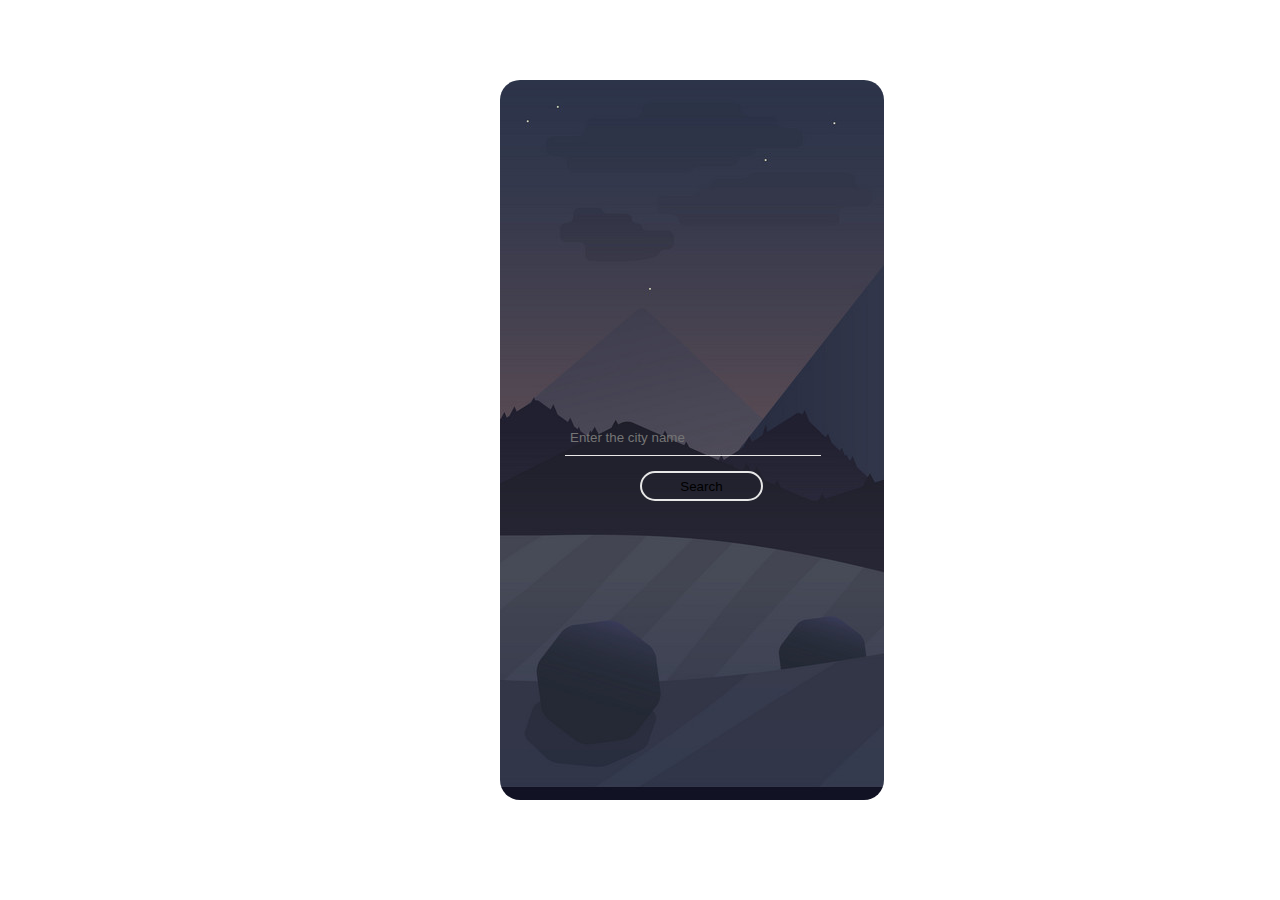
<file: index.html>
<!DOCTYPE html>
<html lang="en">
<head>
    <meta charset="UTF-8">
    <meta http-equiv="X-UA-Compatible" content="IE=edge">
    <meta name="viewport" content="width=device-width, initial-scale=1.0">
    <title>weather api project</title>
    <link rel="stylesheet" href="./style.css">
    
</head>
<body>
 <div class="container">
    <div class="weather-search">
        <div class="weather-data">
            <h1></h1>
            <h2></h2>
          
            <span>
                <img>
                <p></p>
            </span> 
         </div>
        <form >
            <input type="text" placeholder="Enter the city name" required>
            <button type="submit">Search</button>
            
        </form>
     
    </div>
        
    </div>




<script src="main.js"></script>
</body>
</html>
</file>
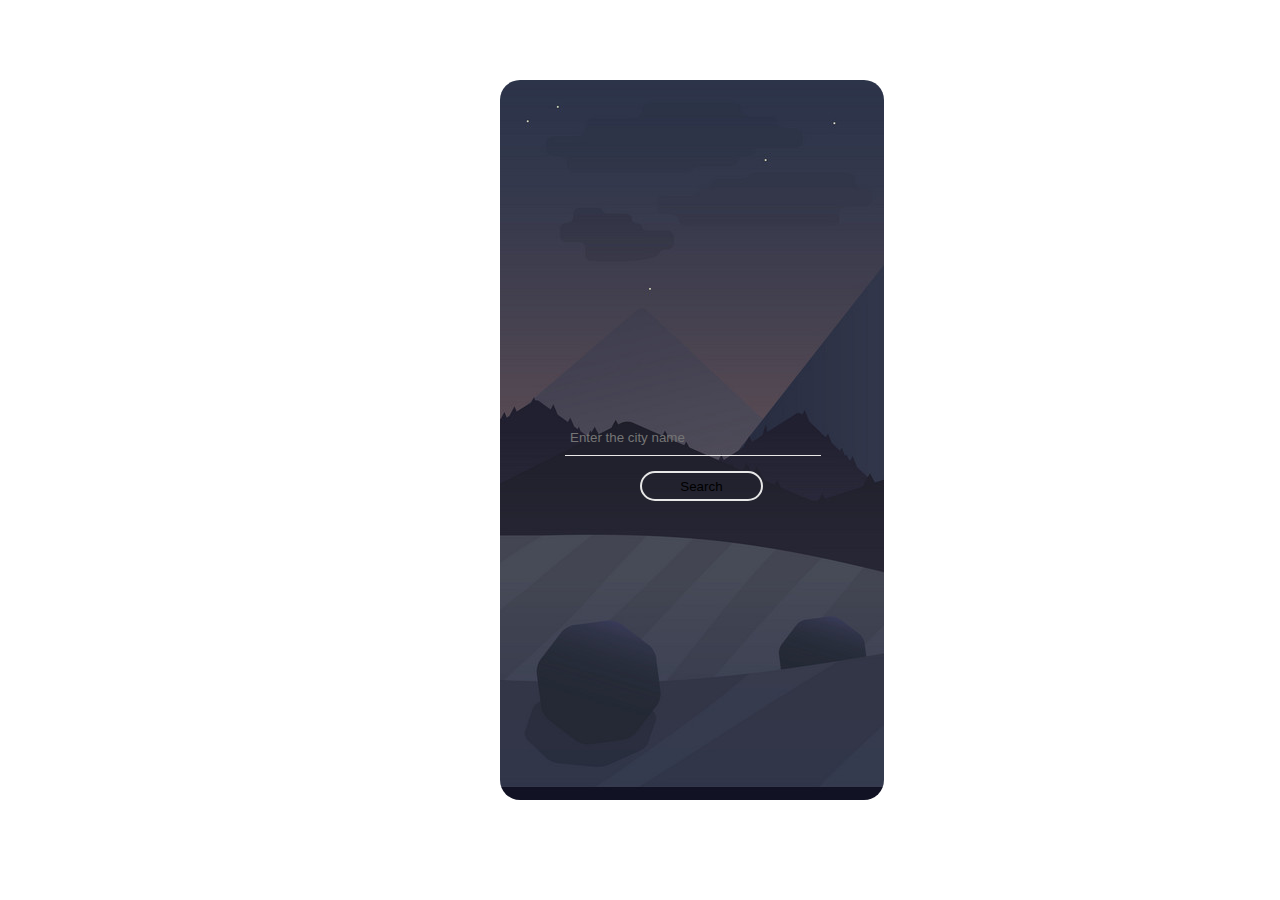
<file: weather/index.html>
<!DOCTYPE html>
<html lang="en">
<head>
    <meta charset="UTF-8">
    <meta http-equiv="X-UA-Compatible" content="IE=edge">
    <meta name="viewport" content="width=device-width, initial-scale=1.0">
    <title>weather api</title>
    <link rel="stylesheet" href="./style.css">
    
</head>
<body>
 <div class="container">
    <div class="weather-search">
        <div class="weather-data">
            <h1></h1>
            <h2></h2>
          
            <span>
                <img>
                <p></p>
            </span> 
         </div>
        <form >
            <input type="text" placeholder="Enter the city name" required>
            <button type="submit">Search</button>
            
        </form>
     
    </div>
        
    </div>




<script src="main.js"></script>
</body>
</html>
</file>
<file: style.css>
@import url('https://fonts.googleapis.com/css2?family=Dancing+Script:wght@500;600&family=Nunito+Sans:ital,wght@0,200;1,300&family=Pacifico&display=swap');
*{
    margin: 0;
    padding: 0;
    font-family: 'Roboto', sans-serif;
}
.container{
    height: 100vh;
    width:100%;
   display: flex;

}
.weather-search{
    margin-top: 80px;
    margin-left: 500px;
    height: 80%;
    width: 30%;
    justify-content: center;
    align-items: center;
    border-radius: 20px;
    background-image: url(./assest/jhgyh.png);
  
}
form{
    margin-bottom: 350px;
    width: 80%;
    /* display: flex;
    flex-direction: column;
    justify-content: center; */
    align-items: center;

}
input{
    margin-top: 130px;
    width: 80%;
    height: 25px;
    border: none;
    background:none;
    border-bottom: 1px solid rgb(234, 232, 232);
    padding: 5px;
    align-items: center;
    margin-left: 65px;
    color: #e7e7e7;
}

button{
    width: 40%;
    height: 30px;
    background: none;
    border: 2px solid white;
    border-radius: 100px;
    margin-top: 15px;
    margin-left: 140px;
    color: #e7e7e7;
    
}

button{
    border-color: #e7e7e7;
    color: black;
}
button:hover{
    background: #e7e7e7;
}

.weather-data{
    margin-top: 30px;
    margin-left: 50px;
    width:300px;
    height: 150px; 
    align-items: center;
    justify-content: center;
    font-family: 'Dancing Script', cursive;
    
}


.weather-data h1{
    margin-top: 60px;
    font-size: 50px;
    margin-left: 90px;
    color: #e7e7e7;
}

.weather-data h2{
    margin-left: 120px;
    font-size: 20px;
    text-transform: uppercase;
    color: #e7e7e7;
}


p{
    font-family: 'Nunito Sans', sans-serif;
    text-transform: uppercase;
    color: #e7e7e7;
    margin-left: 90px;
}

img{
    margin: 15px;
    height: 50px;
}
span{
    margin-left: 100px;
   align-items: center;
}
</file>
<file: weather/style.css>
@import url('https://fonts.googleapis.com/css2?family=Dancing+Script:wght@500;600&family=Nunito+Sans:ital,wght@0,200;1,300&family=Pacifico&display=swap');
*{
    margin: 0;
    padding: 0;
    font-family: 'Roboto', sans-serif;
}
.container{
    height: 100vh;
    width:100%;
   display: flex;

}
.weather-search{
    margin-top: 80px;
    margin-left: 500px;
    height: 80%;
    width: 30%;
    justify-content: center;
    align-items: center;
    border-radius: 20px;
    background-image: url(../assest/jhgyh.png);
  
}
form{
    margin-bottom: 350px;
    width: 80%;
    /* display: flex;
    flex-direction: column;
    justify-content: center; */
    align-items: center;

}
input{
    margin-top: 130px;
    width: 80%;
    height: 25px;
    border: none;
    background:none;
    border-bottom: 1px solid rgb(234, 232, 232);
    padding: 5px;
    align-items: center;
    margin-left: 65px;
    color: #e7e7e7;
}

button{
    width: 40%;
    height: 30px;
    background: none;
    border: 2px solid white;
    border-radius: 100px;
    margin-top: 15px;
    margin-left: 140px;
    color: #e7e7e7;
    
}

button{
    border-color: #e7e7e7;
    color: black;
}
button:hover{
    background: #e7e7e7;
}

.weather-data{
    margin-top: 30px;
    margin-left: 50px;
    width:300px;
    height: 150px; 
    align-items: center;
    justify-content: center;
    font-family: 'Dancing Script', cursive;
    
}


.weather-data h1{
    margin-top: 60px;
    font-size: 50px;
    margin-left: 90px;
    color: #e7e7e7;
}

.weather-data h2{
    margin-left: 120px;
    font-size: 20px;
    text-transform: uppercase;
    color: #e7e7e7;
}


p{
    font-family: 'Nunito Sans', sans-serif;
    text-transform: uppercase;
    color: #e7e7e7;
    margin-left: 90px;
}

img{
    margin: 15px;
    height: 50px;
}
span{
    margin-left: 100px;
   align-items: center;
}
</file>
